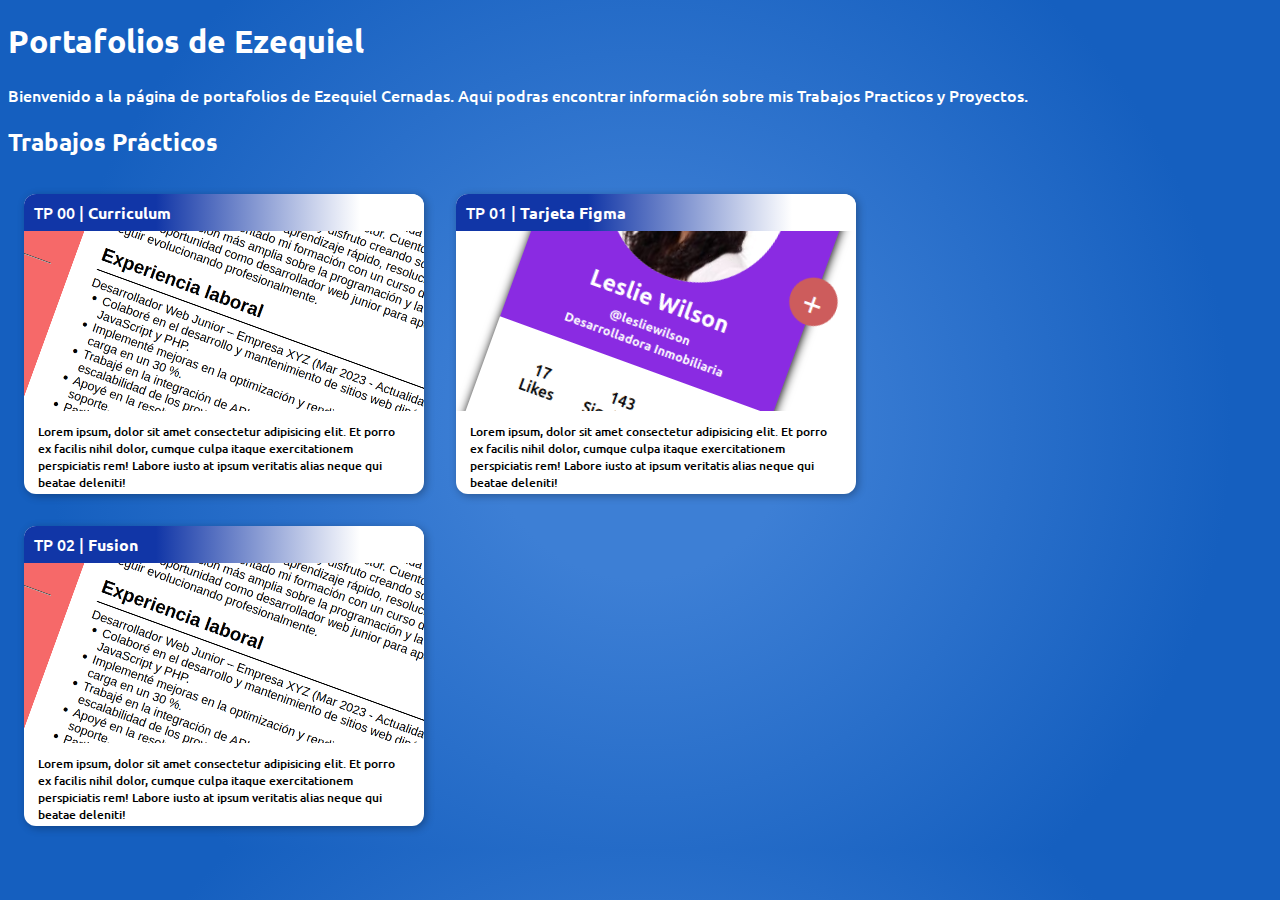
<file: index.html>
<!DOCTYPE html>
<html lang="es">
<head>
    <meta charset="UTF-8">
    <meta name="viewport" content="width=device-width, initial-scale=1.0">
    <title>Portafolios de Ezequiel</title>
    <link rel="stylesheet" href="index.css">
</head>
<body class="ubuntu-medium">
    <h1>Portafolios de Ezequiel</h1>
    <p>Bienvenido a la página de portafolios de Ezequiel Cernadas. Aqui podras encontrar información sobre mis Trabajos Practicos y Proyectos.</p>
    <h2>Trabajos Prácticos</h2>
    <section class="contenedorTarjetas">
        <a href="Tp00/index.html" target="_blank" style="text-decoration: none;">
            <article class="tpCard">
                <section class="encabezado">
                    <legend>TP 00 | <span style="font-weight: bold;">Curriculum</span></legend>
                </section>

                <section class="imagen">
                    <img src="assets/img/curriculum.png" alt="">
                </section>

                <section class="descripcion">
                    <legend>Lorem ipsum, dolor sit amet consectetur adipisicing elit. Et porro ex facilis nihil dolor, cumque culpa itaque exercitationem perspiciatis rem! Labore iusto at ipsum veritatis alias neque qui beatae deleniti!</legend>
                </section>
            </article>
        </a>

        <a href="Tp01_Tarjeta/tarjeta.html" target="_blank" style="text-decoration: none;">
            <article class="tpCard">
                <section class="encabezado">
                    <legend>TP 01 | <span style="font-weight: bold;">Tarjeta Figma</span></legend>
                </section>

                <section class="imagen">
                    <img src="assets/img/tarjeta_figma.png" alt="">
                </section>

                <section class="descripcion">
                    <legend>Lorem ipsum, dolor sit amet consectetur adipisicing elit. Et porro ex facilis nihil dolor, cumque culpa itaque exercitationem perspiciatis rem! Labore iusto at ipsum veritatis alias neque qui beatae deleniti!</legend>
                </section>
            </article>
        </a>

        <a href="Tp02/login.html" target="_blank" style="text-decoration: none;">
            <article class="tpCard">
                <section class="encabezado">
                    <legend>TP 02 | <span style="font-weight: bold;">Fusion</span></legend>
                </section>

                <section class="imagen">
                    <img src="assets/img/curriculum.png" alt="">
                </section>

                <section class="descripcion">
                    <legend>Lorem ipsum, dolor sit amet consectetur adipisicing elit. Et porro ex facilis nihil dolor, cumque culpa itaque exercitationem perspiciatis rem! Labore iusto at ipsum veritatis alias neque qui beatae deleniti!</legend>
                </section>
            </article>
        </a>
    </section>
    <!-- <h2>Proyectos destacados</h2> -->
</body>
</html>
</file>
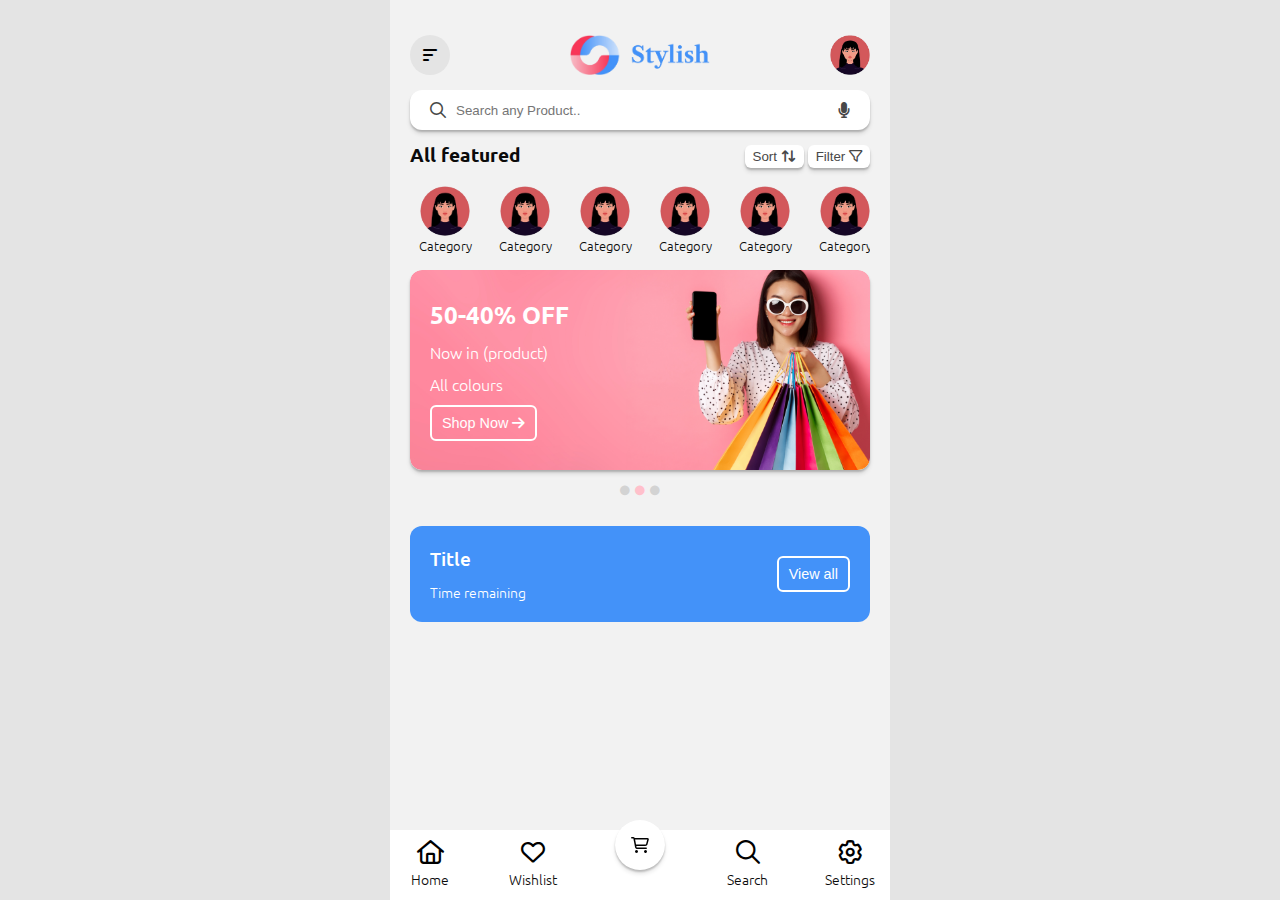
<file: Evaluacion1/index.html>
<!DOCTYPE html>
<html lang="es">

<head>
    <meta charset="UTF-8">
    <meta name="viewport" content="width=device-width, initial-scale=1.0">
    <title>Stylish</title>
    <link rel="stylesheet" href="index.css">
</head>

<body>
    <main class="ubuntu-light">
        <div class="spacerPhoneIcons"></div>
        <header>
            <div class="iconContainer minwidth">
                <i class="fa-solid fa-bars-sort"></i>
            </div>
            <img class="minwidth" src="img/logo.png" alt="logo">
            <div class="iconContainer minwidth" id="profileCointainer">
                <img class="profilePic" src="img/profile_pic.png" alt="profilePic">
            </div>
        </header>
        <div class="searchBar">
            <i class="fa-regular fa-magnifying-glass"></i>
            <input type="text" name="search" id="" placeholder="Search any Product..">
            <i class="fa-solid fa-microphone"></i>
        </div>
        <div class="titleAndSort">
            <legend>All featured</legend>
            <div class="iconContainer">
                <button>Sort <i class="fa-solid fa-arrow-up-arrow-down"></i> </button>
                <button>Filter <i class="fa-regular fa-filter"></i></button>
            </div>
        </div>
        <section class="categories">
            <div class="categoryContainer">
                <img src="img/profile_pic.png" alt="categoryPhoto">
                <legend>Category</legend>
            </div>
            <div class="categoryContainer">
                <img src="img/profile_pic.png" alt="categoryPhoto">
                <legend>Category</legend>
            </div>
            <div class="categoryContainer">
                <img src="img/profile_pic.png" alt="categoryPhoto">
                <legend>Category</legend>
            </div>
            <div class="categoryContainer">
                <img src="img/profile_pic.png" alt="categoryPhoto">
                <legend>Category</legend>
            </div>
            <div class="categoryContainer">
                <img src="img/profile_pic.png" alt="categoryPhoto">
                <legend>Category</legend>
            </div>
            <div class="categoryContainer">
                <img src="img/profile_pic.png" alt="categoryPhoto">
                <legend>Category</legend>
            </div>
            <div class="categoryContainer">
                <img src="img/profile_pic.png" alt="categoryPhoto">
                <legend>Category</legend>
            </div>
        </section>
        <section class="ads">
            <article class="ad">
                <legend id="adsTitle">50-40% OFF</legend>
                <legend>Now in (product)</legend>
                <legend>All colours</legend>
                <button>Shop Now <i class="fa-solid fa-arrow-right"></i></button>
                <img src="img/ads_example.png" alt="ads">
            </article>
            <div class="dotContainer">
                <i class="fa-solid fa-circle"></i>
                <i class="fa-solid fa-circle"></i>
                <i class="fa-solid fa-circle"></i>
            </div>
        </section>
        <section class="dealDay">
            <legend>Title</legend>
            <legend>Time remaining</legend>
            <button>View all</button>
        </section>
        
        <nav>
            <div class="navIcon">
                <i class="fa-regular fa-house"></i> <legend>Home</legend>
            </div>
            <div class="navIcon">
                <i class="fa-regular fa-heart"></i> <legend>Wishlist</legend>
            </div>
            <div class="navMainIco">
                <i class="fa-regular fa-cart-shopping"></i>
            </div>
            <div class="navIcon">
                <i class="fa-regular fa-magnifying-glass"></i> <legend>Search</legend>
            </div>
            <div class="navIcon">
                <i class="fa-regular fa-gear"></i> <legend>Settings</legend>
            </div>
        </nav>
    </main>
</body>

</html>
</file>
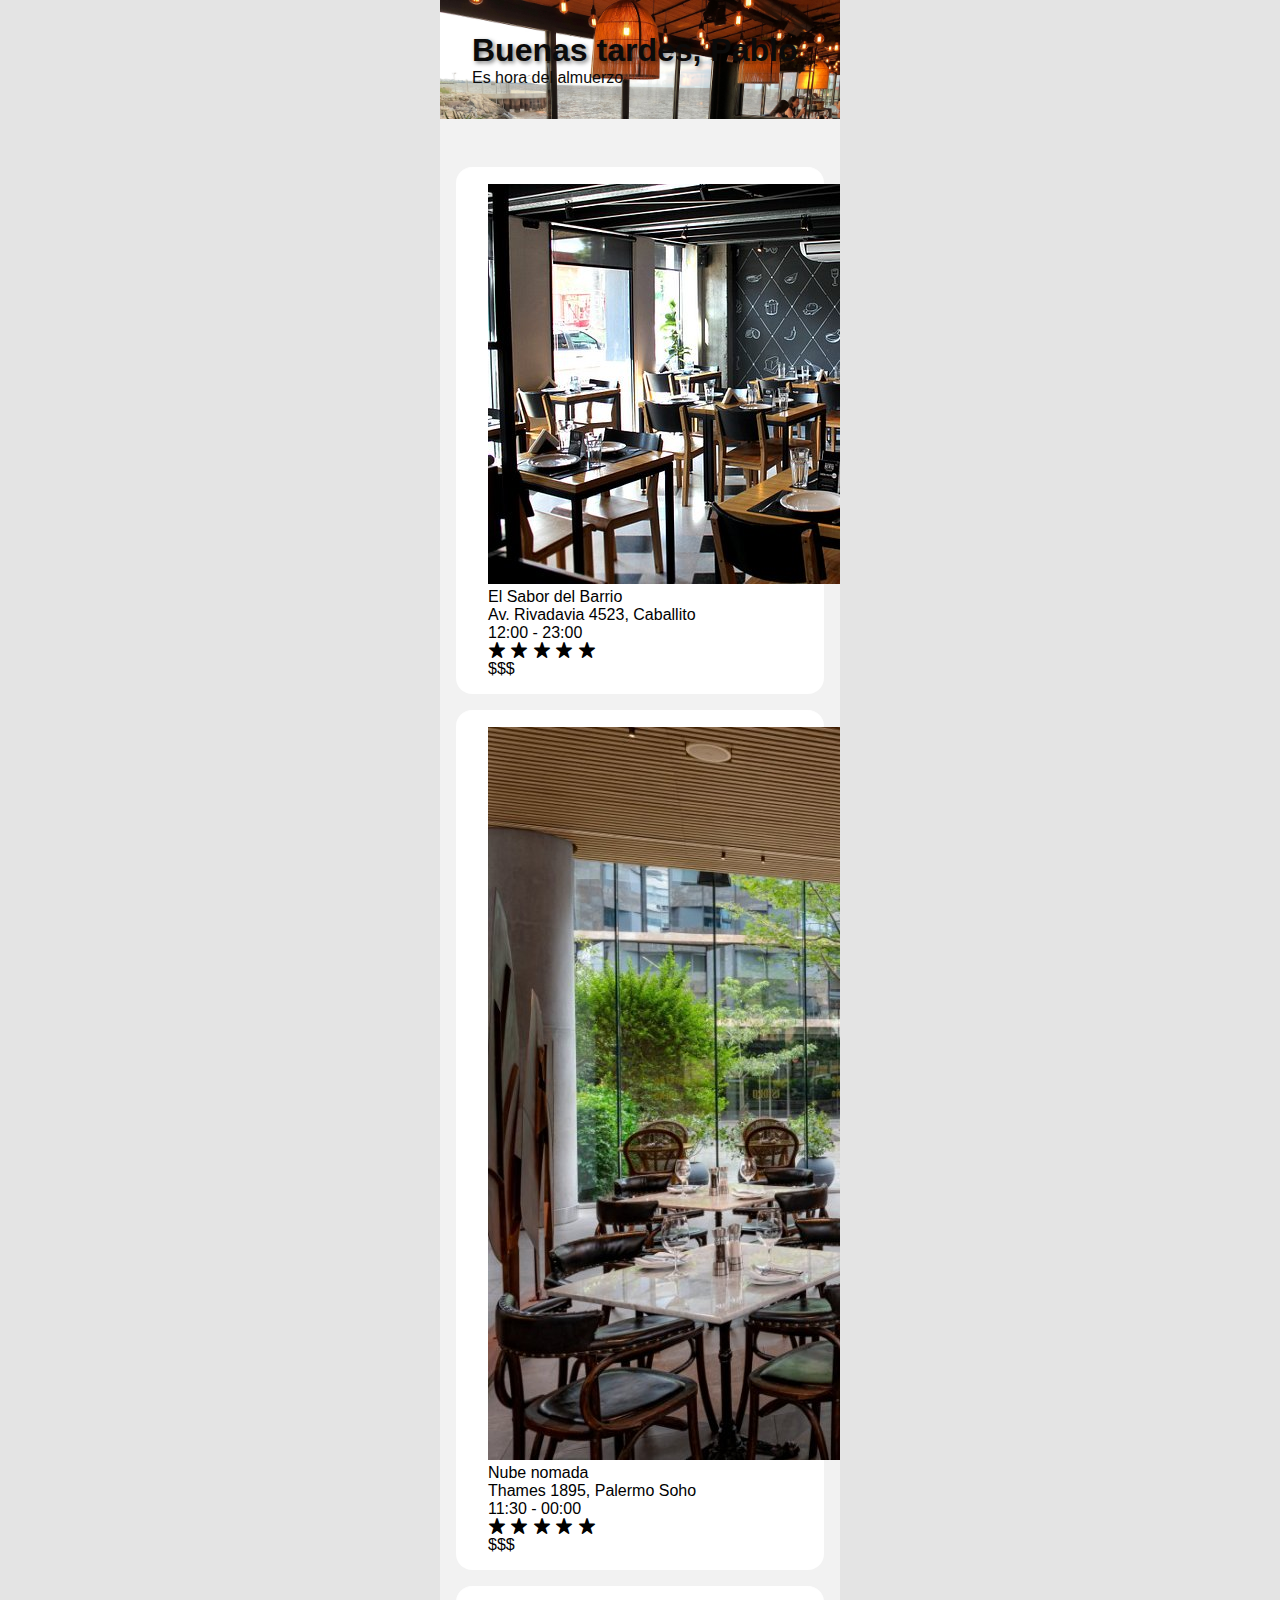
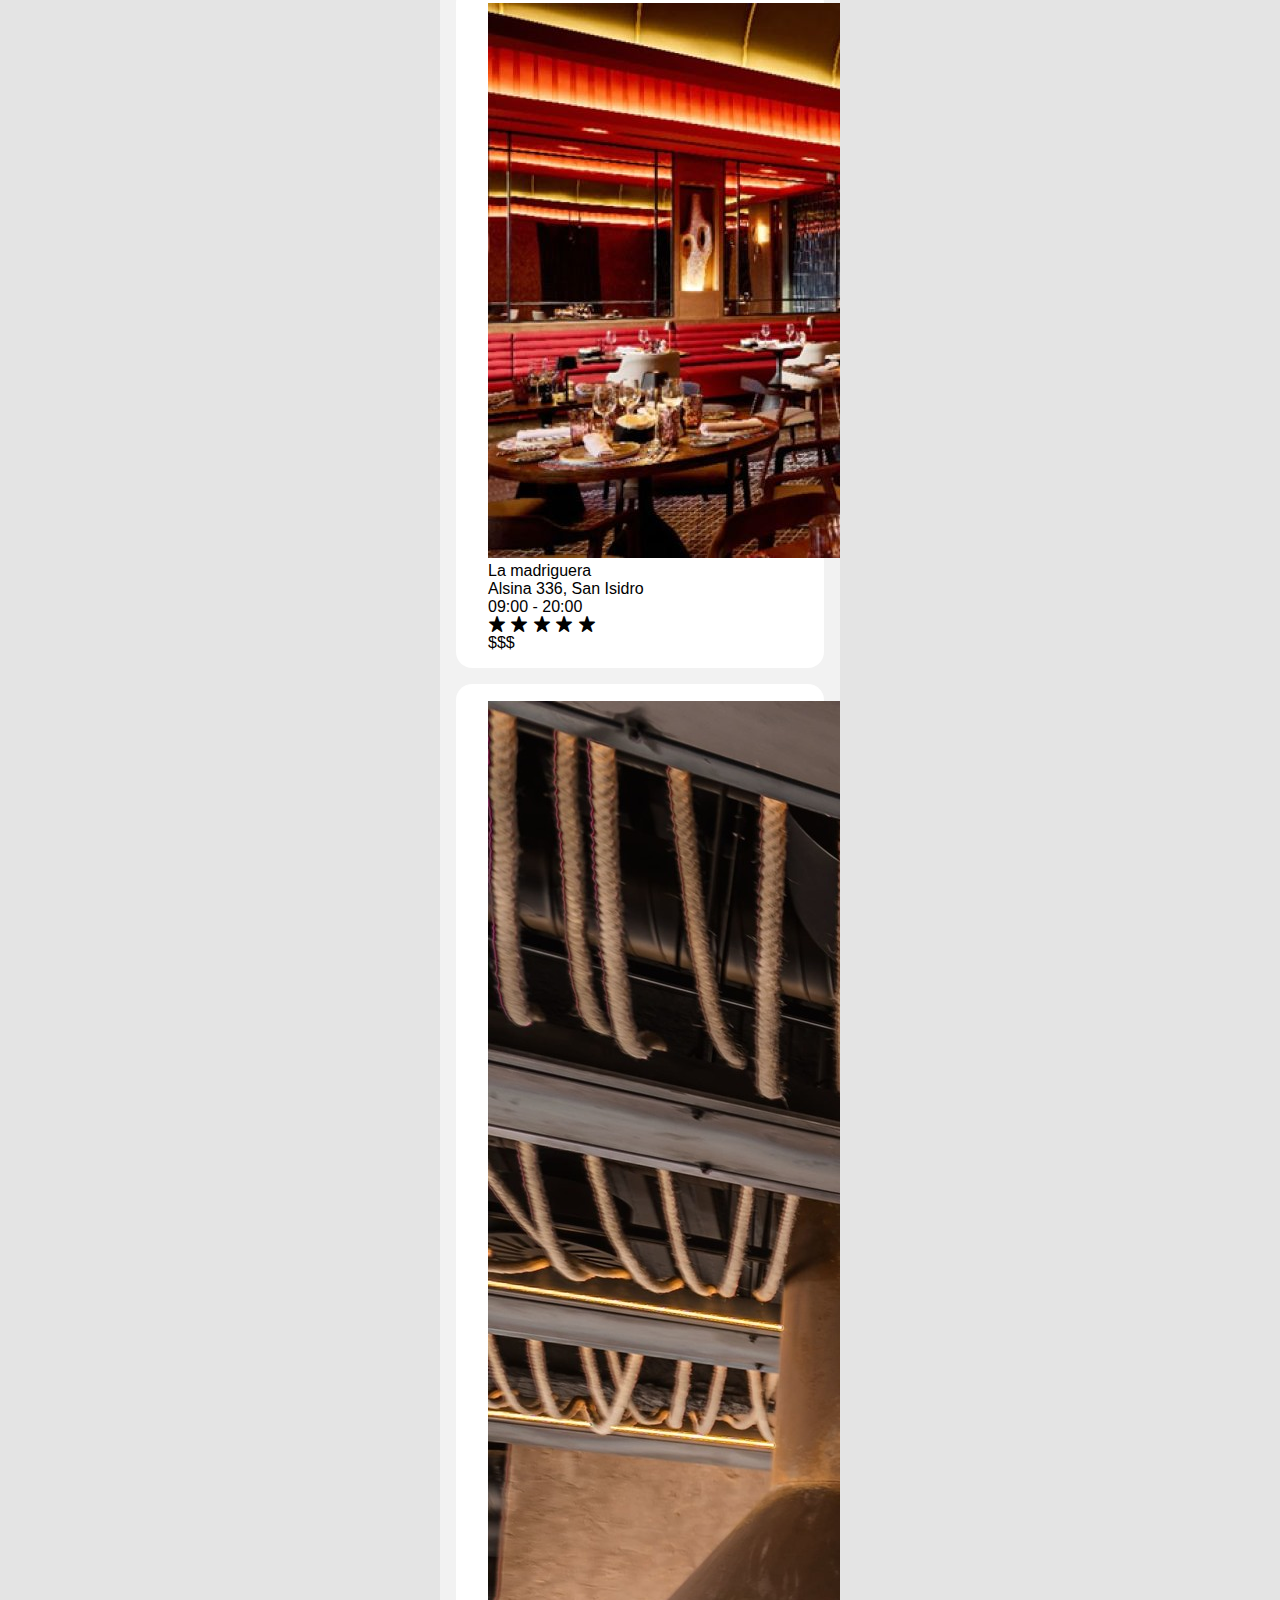
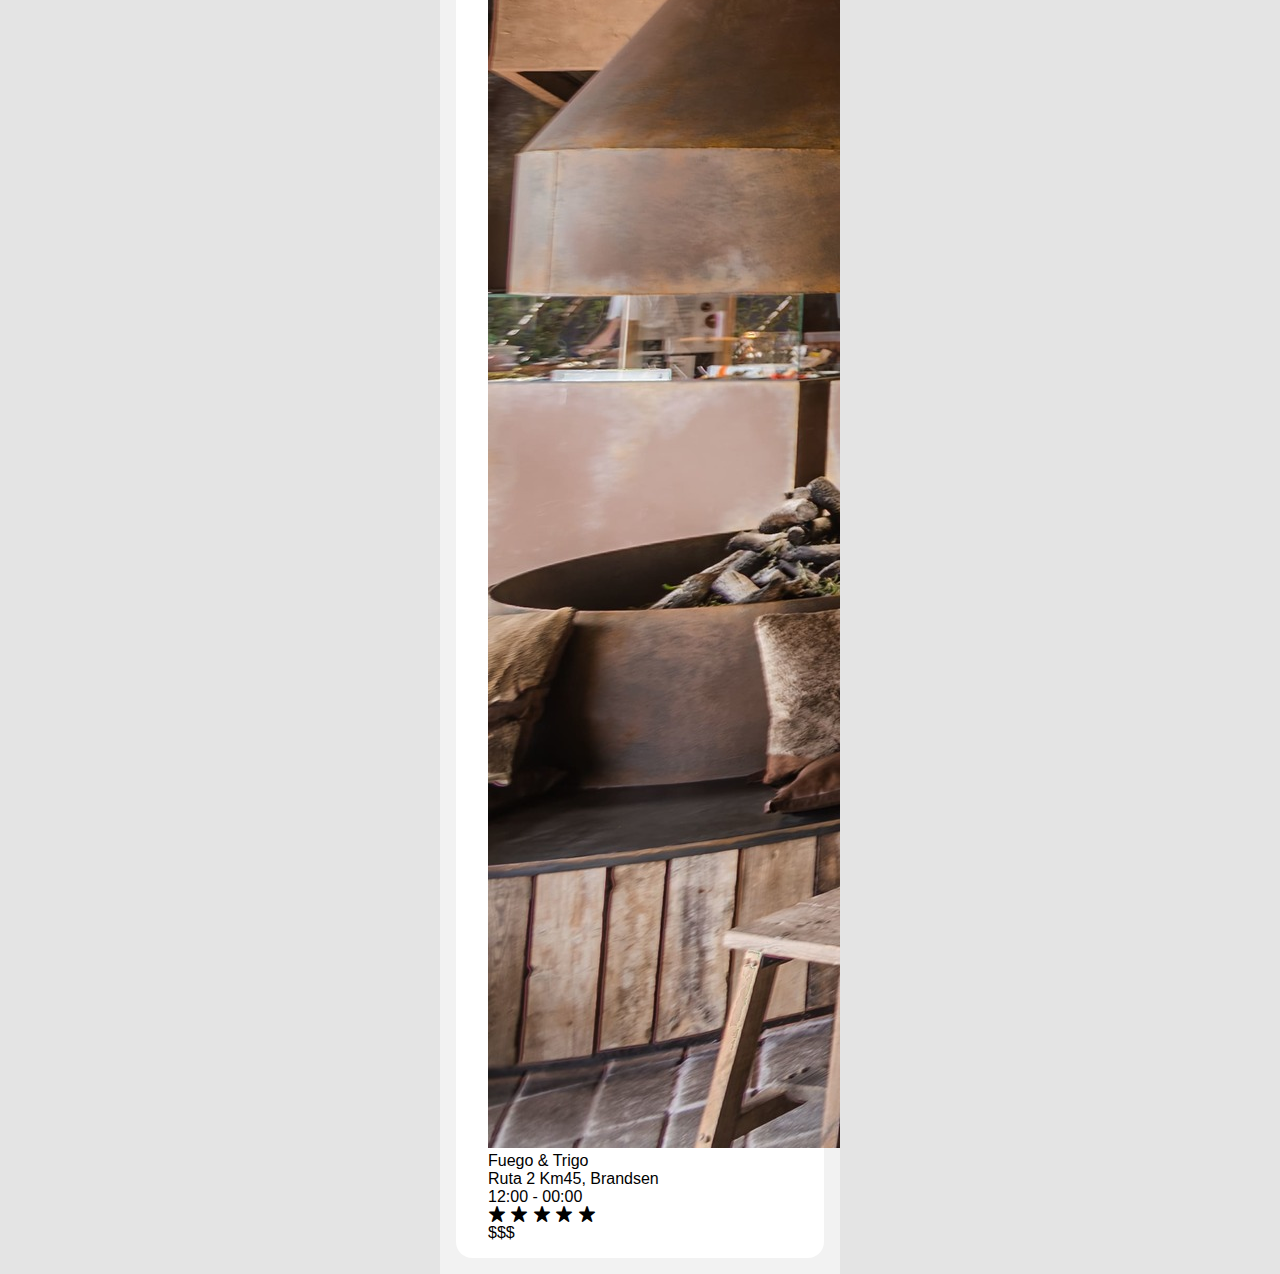
<file: Tp04/index.html>
<!DOCTYPE html>
<html lang="es">

<head>
    <meta charset="UTF-8">
    <meta name="viewport" content="width=device-width, initial-scale=1.0">
    <title>BiteHub</title>
    <link rel="stylesheet" href="css/global.css">
    <link rel="stylesheet" href="css/index.css">

</head>

<body>
    <main class="inter-normal">
        <section class="top">
            <h1>Buenas tardes, Pablo</h1>
            <legend>Es hora del almuerzo.</legend>

            <img src="img/index.jpg" id="topimage" alt="">
        </section>
        <section class="bottom">
            <div class="searchBar">
                <i class="fa-solid fa-location-dot"></i>
                <input type="text" placeholder="Buscar en BiteHub">
                <i class="fa-solid fa-magnifying-glass"></i>
            </div>

            <!-- restaurantes -->
            <div class="cardContainer">
                <article class="card">
                    <img src="img/sabor_barrio.jpg" alt="El sabor del barrio">
                    <div class="infoCardContainer">
                        <div class="legendContainer">
                            <legend>El Sabor del Barrio</legend>
                            <legend>Av. Rivadavia 4523, Caballito</legend>
                            <legend>12:00 - 23:00</legend>
                        </div>

                        <div class="footer">
                            <div class="puntaje">
                                <i class="fa-solid fa-star-sharp"></i>
                                <i class="fa-solid fa-star-sharp"></i>
                                <i class="fa-solid fa-star-sharp"></i>
                                <i class="fa-solid fa-star-sharp"></i>
                                <i class="fa-solid fa-star-sharp"></i>
                            </div>

                            <div class="precio">
                                $$$
                            </div>
                        </div>
                    </div>
                </article>
                <article class="card">
                    <img src="img/nube_nomada.jpg" alt="nube nomada">
                    <div class="infoCardContainer">
                        <div class="legendContainer">
                            <legend>Nube nomada</legend>
                            <legend>Thames 1895, Palermo Soho</legend>
                            <legend>11:30 - 00:00</legend>
                        </div>

                        <div class="footer">
                            <div class="puntaje">
                                <i class="fa-solid fa-star-sharp"></i>
                                <i class="fa-solid fa-star-sharp"></i>
                                <i class="fa-solid fa-star-sharp"></i>
                                <i class="fa-solid fa-star-sharp"></i>
                                <i class="fa-solid fa-star-sharp"></i>
                            </div>

                            <div class="precio">
                                $$$
                            </div>
                        </div>
                    </div>
                </article>
                <article class="card">
                    <img src="img/madriguera.jpg" alt="restaurante1">
                    <div class="infoCardContainer">
                        <div class="legendContainer">
                            <legend>La madriguera</legend>
                            <legend>Alsina 336, San Isidro</legend>
                            <legend>09:00 - 20:00</legend>
                        </div>

                        <div class="footer">
                            <div class="puntaje">
                                <i class="fa-solid fa-star-sharp"></i>
                                <i class="fa-solid fa-star-sharp"></i>
                                <i class="fa-solid fa-star-sharp"></i>
                                <i class="fa-solid fa-star-sharp"></i>
                                <i class="fa-solid fa-star-sharp"></i>
                            </div>

                            <div class="precio">
                                $$$
                            </div>
                        </div>
                    </div>
                </article>
                <article class="card">
                    <img src="img/fuego.jpg" alt="Fuego & Trigo">
                    <div class="infoCardContainer">
                        <div class="legendContainer">
                            <legend>Fuego & Trigo</legend>
                            <legend>Ruta 2 Km45, Brandsen</legend>
                            <legend>12:00 - 00:00</legend>
                        </div>

                        <div class="footer">
                            <div class="puntaje">
                                <i class="fa-solid fa-star-sharp"></i>
                                <i class="fa-solid fa-star-sharp"></i>
                                <i class="fa-solid fa-star-sharp"></i>
                                <i class="fa-solid fa-star-sharp"></i>
                                <i class="fa-solid fa-star-sharp"></i>
                            </div>

                            <div class="precio">
                                $$$
                            </div>
                        </div>
                    </div>
                </article>
        </section>
    </main>
</body>

</html>
</file>
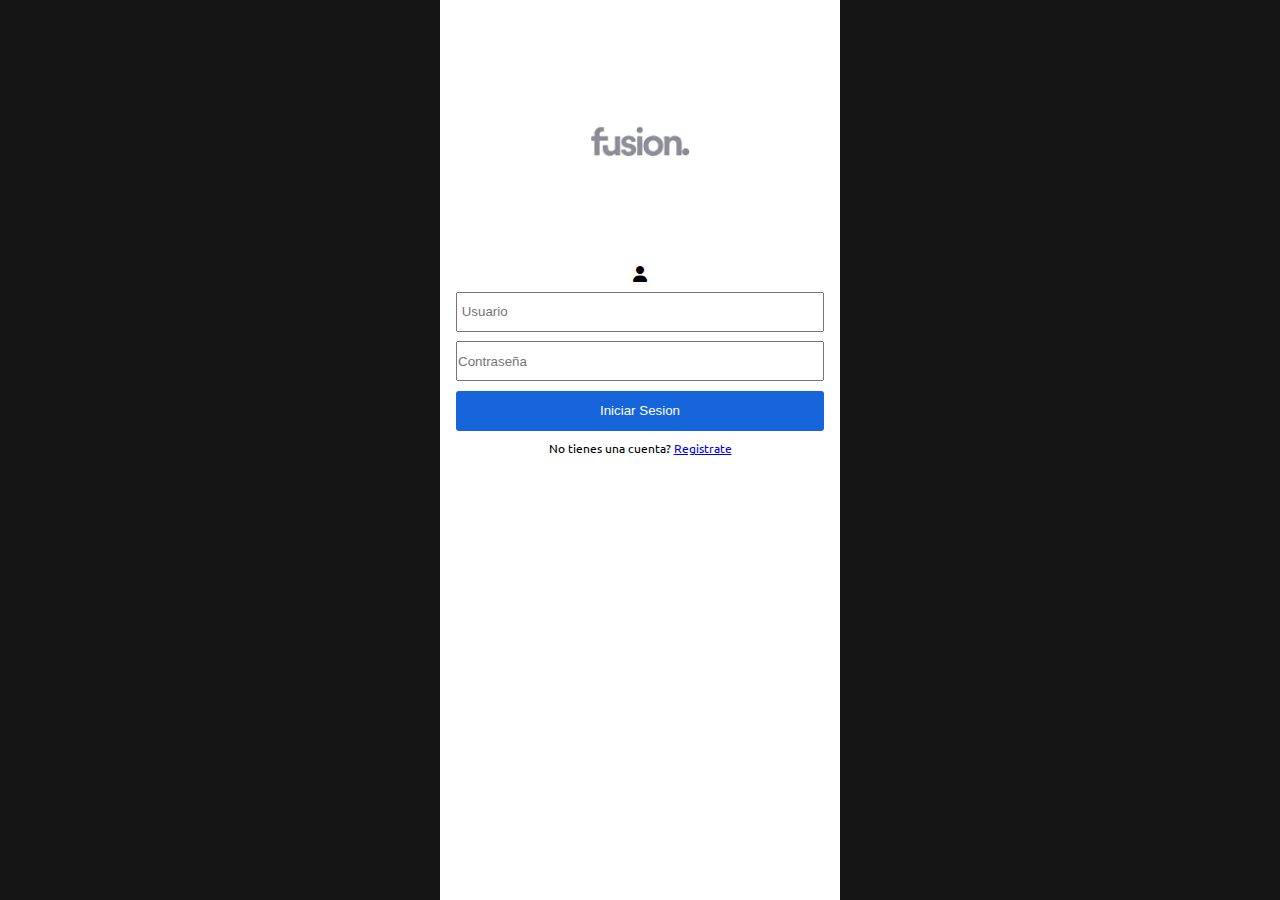
<file: Tp02/login.html>
<!DOCTYPE html>
<html lang="en">
<head>
    <meta charset="UTF-8">
    <meta name="viewport" content="width=device-width, initial-scale=1.0">
    <title>Fusion</title>
    <link rel="stylesheet" href="css/estilosFusion.css">
    <link rel="stylesheet" href="https://cdnjs.cloudflare.com/ajax/libs/font-awesome/6.7.2/css/all.min.css" integrity="sha512-Evv84Mr4kqVGRNSgIGL/F/aIDqQb7xQ2vcrdIwxfjThSH8CSR7PBEakCr51Ck+w+/U6swU2Im1vVX0SVk9ABhg==" crossorigin="anonymous" referrerpolicy="no-referrer" />
</head>
<body class="ubuntu-regular">
    <div class="wrapper">
        <div class="logoContainer">
            <img src="img/logo.png" alt="fusion">
        </div>

        <form class="loginContainer">
            <i class="fa-solid fa-user"></i>
            <input type="text" class="loginTextBox" placeholder=" Usuario">
            <input type="text" class="loginTextBox" placeholder="Contraseña">
            <input type="submit" value="Iniciar Sesion" class="loginButton">
            <legend style="font-size: 12px;">No tienes una cuenta? <a href="register.html">Registrate</a></legend>
        </form>
    </div>
</body>
</html>
</file>
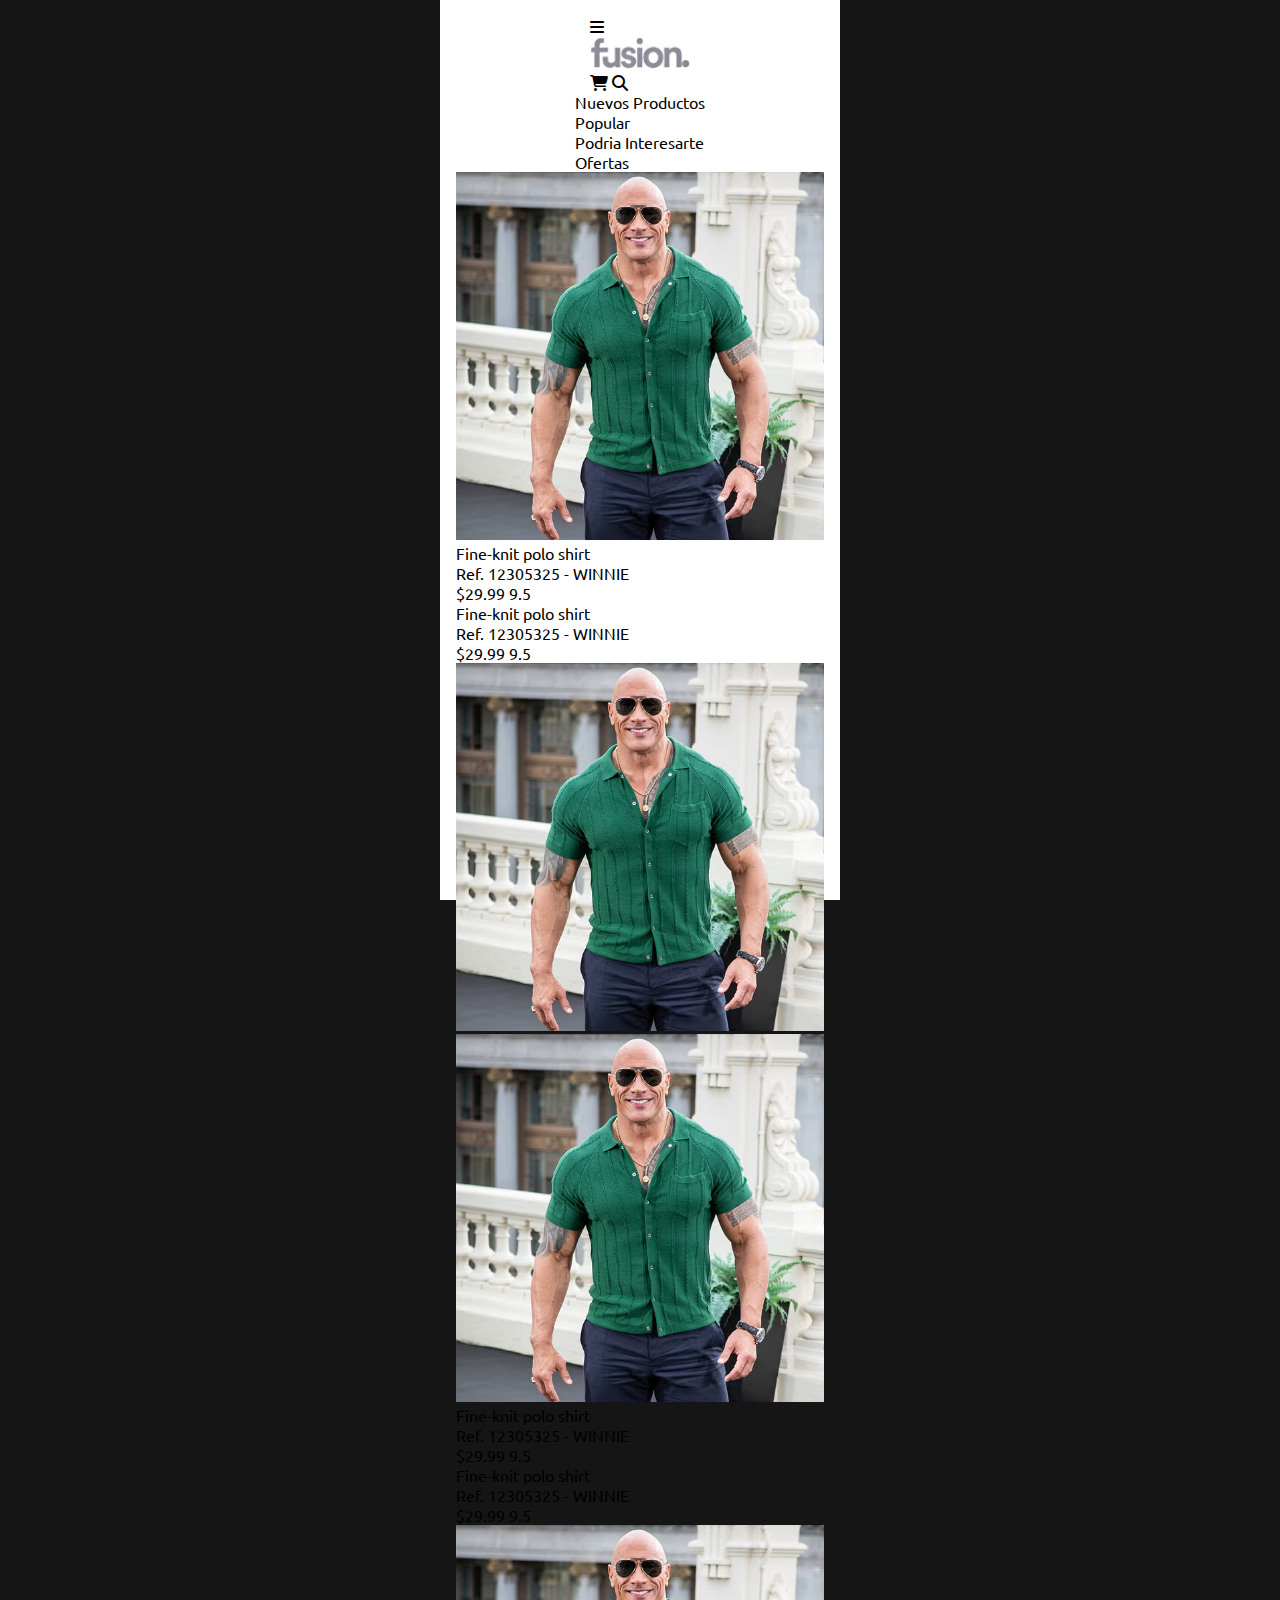
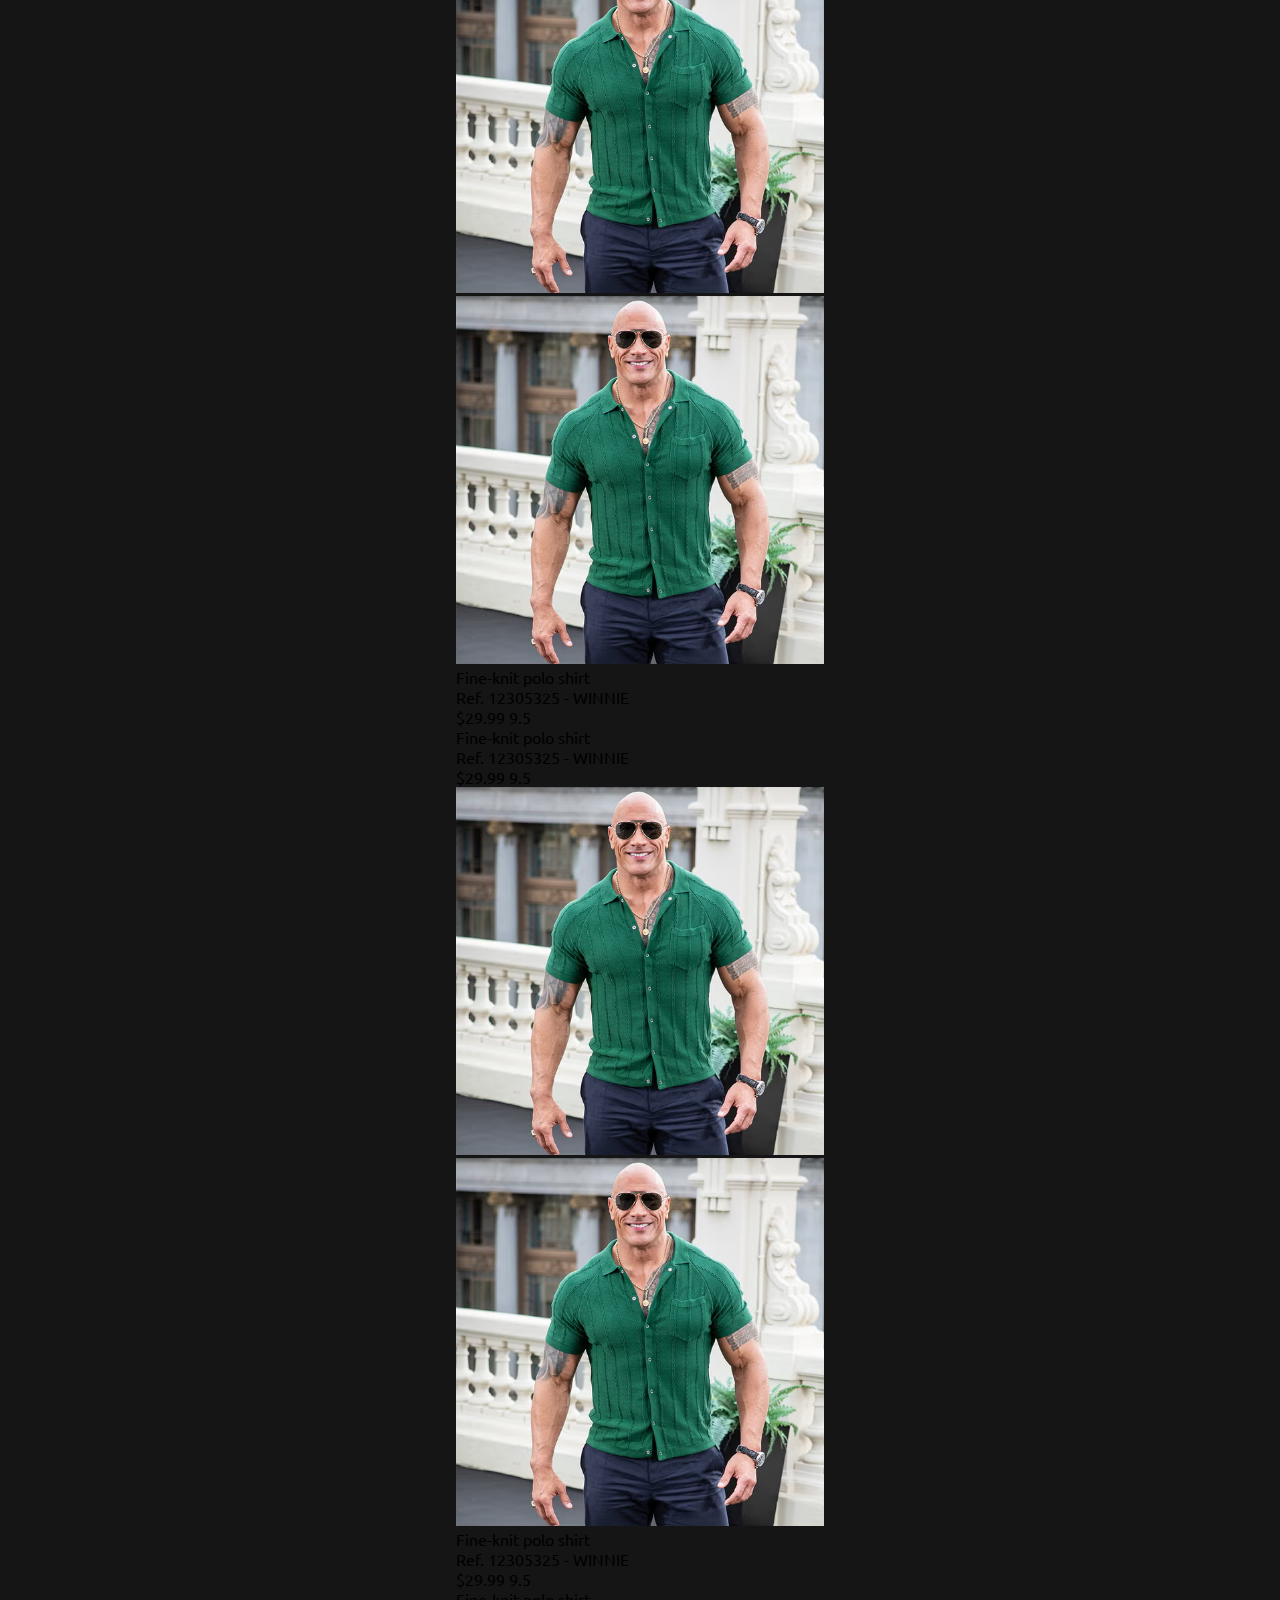
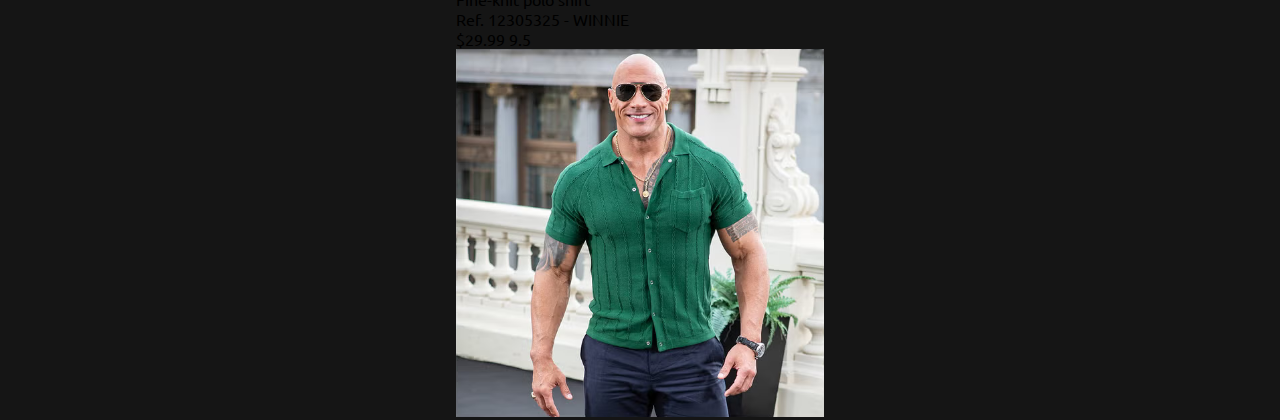
<file: Tp02/main_page.html>
<!DOCTYPE html>
<html lang="en">
<head>
    <meta charset="UTF-8">
    <meta name="viewport" content="width=device-width, initial-scale=1.0">
    <title>Fusion</title>
    <link rel="stylesheet" href="css/estilosFusion.css">
    <link rel="stylesheet" href="https://cdnjs.cloudflare.com/ajax/libs/font-awesome/6.7.2/css/all.min.css" integrity="sha512-Evv84Mr4kqVGRNSgIGL/F/aIDqQb7xQ2vcrdIwxfjThSH8CSR7PBEakCr51Ck+w+/U6swU2Im1vVX0SVk9ABhg==" crossorigin="anonymous" referrerpolicy="no-referrer" />
</head>
<body class="ubuntu-regular">
    <div class="wrapper">
        <nav>
            <div class="iconContainer">
                <i class="fa-solid fa-bars"></i>
            </div>

            <img src="img/logo.png" style="width: 100px;" alt="fusion">

            <div class="iconContainer" style="justify-content: flex-end;">
                <i class="fa-solid fa-cart-shopping"></i>
                <i class="fa-solid fa-magnifying-glass"></i>
            </div>
        </nav>
        <section class="secciones">
            <legend>Nuevos Productos</legend>
            <legend>Popular</legend>
            <legend>Podria Interesarte</legend>
            <legend>Ofertas</legend>
        </section>
        <section class="productContainer">
            <article class="product">
                <div class="imgContainer">
                    <img src="img/placeholder.png" alt="">
                </div>
                <div class="productData">
                    <div class="productTop">
                        <legend class="productTitle">Fine-knit polo shirt</legend>
                        <legend class="productSubTitle">Ref. 12305325 - WINNIE</legend>
                    </div>

                    <div class="productBottom">
                        <span class="price">$29.99</span>
                        <span class="calification">9.5</span>
                    </div>
                </div>
            </article>

            <article class="product">
                <div class="productData">
                    <div class="productTop">
                        <legend class="productTitle">Fine-knit polo shirt</legend>
                        <legend class="productSubTitle">Ref. 12305325 - WINNIE</legend>
                    </div>
                    
                    <div class="productBottom">
                        <span class="price">$29.99</span>
                        <span class="calification">9.5</span>
                    </div>
                </div>
                <div class="imgContainer">
                    <img src="img/placeholder.png" alt="">
                </div>
            </article>

            <article class="product">
                <div class="imgContainer">
                    <img src="img/placeholder.png" alt="">
                </div>
                <div class="productData">
                    <div class="productTop">
                        <legend class="productTitle">Fine-knit polo shirt</legend>
                        <legend class="productSubTitle">Ref. 12305325 - WINNIE</legend>
                    </div>

                    <div class="productBottom">
                        <span class="price">$29.99</span>
                        <span class="calification">9.5</span>
                    </div>
                </div>
            </article>

            <article class="product">
                <div class="productData">
                    <div class="productTop">
                        <legend class="productTitle">Fine-knit polo shirt</legend>
                        <legend class="productSubTitle">Ref. 12305325 - WINNIE</legend>
                    </div>
                    
                    <div class="productBottom">
                        <span class="price">$29.99</span>
                        <span class="calification">9.5</span>
                    </div>
                </div>
                <div class="imgContainer">
                    <img src="img/placeholder.png" alt="">
                </div>
            </article>

            <article class="product">
                <div class="imgContainer">
                    <img src="img/placeholder.png" alt="">
                </div>
                <div class="productData">
                    <div class="productTop">
                        <legend class="productTitle">Fine-knit polo shirt</legend>
                        <legend class="productSubTitle">Ref. 12305325 - WINNIE</legend>
                    </div>

                    <div class="productBottom">
                        <span class="price">$29.99</span>
                        <span class="calification">9.5</span>
                    </div>
                </div>
            </article>

            <article class="product">
                <div class="productData">
                    <div class="productTop">
                        <legend class="productTitle">Fine-knit polo shirt</legend>
                        <legend class="productSubTitle">Ref. 12305325 - WINNIE</legend>
                    </div>
                    
                    <div class="productBottom">
                        <span class="price">$29.99</span>
                        <span class="calification">9.5</span>
                    </div>
                </div>
                <div class="imgContainer">
                    <img src="img/placeholder.png" alt="">
                </div>
            </article>

            <article class="product">
                <div class="imgContainer">
                    <img src="img/placeholder.png" alt="">
                </div>
                <div class="productData">
                    <div class="productTop">
                        <legend class="productTitle">Fine-knit polo shirt</legend>
                        <legend class="productSubTitle">Ref. 12305325 - WINNIE</legend>
                    </div>

                    <div class="productBottom">
                        <span class="price">$29.99</span>
                        <span class="calification">9.5</span>
                    </div>
                </div>
            </article>

            <article class="product">
                <div class="productData">
                    <div class="productTop">
                        <legend class="productTitle">Fine-knit polo shirt</legend>
                        <legend class="productSubTitle">Ref. 12305325 - WINNIE</legend>
                    </div>
                    
                    <div class="productBottom">
                        <span class="price">$29.99</span>
                        <span class="calification">9.5</span>
                    </div>
                </div>
                <div class="imgContainer">
                    <img src="img/placeholder.png" alt="">
                </div>
            </article>
        </section>
    </div>
</body>
</html>
</file>
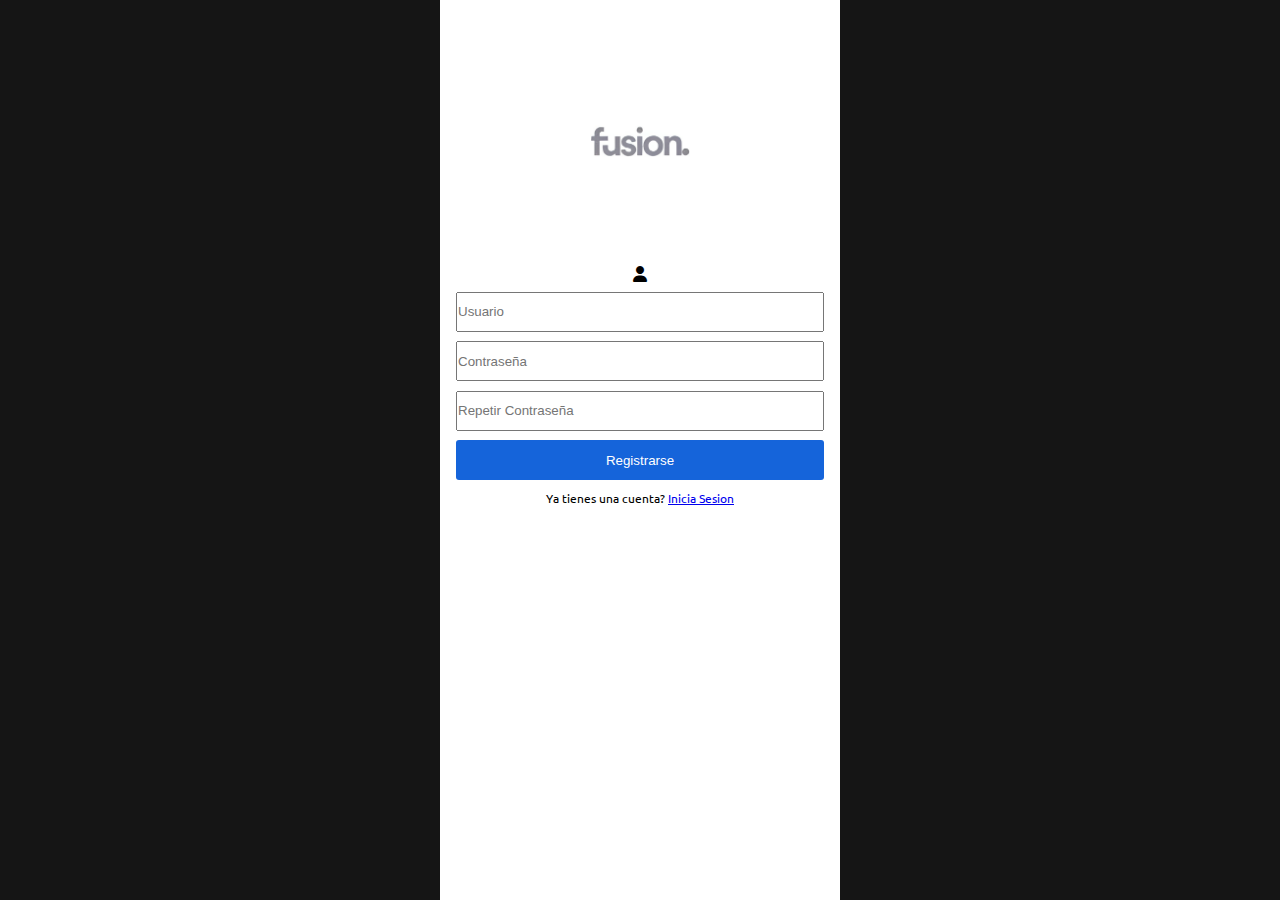
<file: Tp02/register.html>
<!DOCTYPE html>
<html lang="en">
<head>
    <meta charset="UTF-8">
    <meta name="viewport" content="width=device-width, initial-scale=1.0">
    <title>Fusion</title>
    <link rel="stylesheet" href="css/estilosFusion.css">
    <link rel="stylesheet" href="https://cdnjs.cloudflare.com/ajax/libs/font-awesome/6.7.2/css/all.min.css" integrity="sha512-Evv84Mr4kqVGRNSgIGL/F/aIDqQb7xQ2vcrdIwxfjThSH8CSR7PBEakCr51Ck+w+/U6swU2Im1vVX0SVk9ABhg==" crossorigin="anonymous" referrerpolicy="no-referrer" />
</head>
<body class="ubuntu-regular">
    <div class="wrapper">
        <div class="logoContainer">
            <img src="img/logo.png" alt="fusion">
        </div>

        <form class="loginContainer">
            <i class="fa-solid fa-user"></i>
            <input type="text" class="loginTextBox" placeholder="Usuario">
            <input type="text" class="loginTextBox" placeholder="Contraseña">
            <input type="text" class="loginTextBox" placeholder="Repetir Contraseña">
            <input type="submit" value="Registrarse" class="loginButton">
            <legend style="font-size: 12px;">Ya tienes una cuenta? <a href="login.html">Inicia Sesion</a></legend>
        </form>
    </div>
</body>
</html>
</file>
<file: index.css>
@import url(../../assets/css/tipografias.css);

:root{
    --bg-color: #3470BF;
    --txt-color: white;

    --gradient-1: rgba(17,54,167,1);
    --gradient-2: rgba(255,255,255,1)
}

body{
    background: rgb(61,127,213);
    background: radial-gradient(circle, rgba(61,127,213,1) 20%, rgba(21,95,191,1) 77%); 
    color: var(--txt-color);
}

.contenedorTarjetas{
    display: flex;
    gap: 2em;
    flex-wrap: wrap;
    padding: 1em;
}

.tpCard{
    width: 400px;
    height: 300px;
    background-color: white;
    color: black;
    box-shadow: 2px 2px 8px rgba(0, 0, 0, 0.3);
    border-radius: 12px;
    overflow: hidden;

    .encabezado{
        background: rgb(17,54,167);
        background: linear-gradient(90deg, var(--gradient-1) 33%, var(--gradient-2) 84%); 
        padding: .5em;
        color: white;
        height: 7%;
        display: flex;
        place-items: center;
    }

    .imagen{
        height: 60%;
        overflow: hidden;
        width: 100%; 
        display: flex;
        justify-content: center;
        align-items: center;       
        img{
            height: 300%;
            transform: rotate(20deg);    
        }
    }

    .descripcion{
        height: 30%;
        font-size: 12px;
        padding: 1em;
    }
}

.tpCard:hover{
    transform: scale(1.01);
    transform: all 150ms;
}
</file>
<file: Evaluacion1/index.css>
@import url('../assets/css/fawesome-all.css');
@import url('../assets/css/tipografias.css');

:root {
    --bg-dark: oklch(0.92 0 262);
    --bg: oklch(0.96 0 262);
    --bg-light: oklch(1 0 262);

    --text: oklch(0.15 0 262);
    --text-muted: oklch(0.4 0 262);

    --shadow: 0px 2px 2px oklch(0 0 0 / 0.2), 0px 4px 4px oklch(0 0 0 / 0.1);

    --highlight: oklch(1 0 262);
    --border: oklch(0.6 0 262);
    --border-muted: oklch(0.7 0 262);

    --primary: oklch(0.4 0.1 262);
    --secondary: oklch(0.4 0.1 82);

    --danger: oklch(0.5 0.05 30);
    --warning: oklch(0.5 0.05 100);
    --success: oklch(0.5 0.05 160);
    --info: oklch(0.5 0.05 260);
}

* {
    margin: 0;
    padding: 0;
    box-sizing: border-box;
}

body {
    background-color: var(--bg-dark);
    font-family: 'Arial', sans-serif;
    width: 100vw;
    height: 100vh;
    display: grid;
    place-items: center;
}

main {
    width: 100vw;
    max-width: 500px;
    height: 100%;
    background-color: var(--bg);
    padding: 0 20px;
    padding-bottom: 90px; /* Space for the fixed nav */
    position: relative;
    overflow-x: auto hidden;
}

.spacerPhoneIcons{
    width: 100%;
    height: 20px;
}

header{
    width: 100%;
    height: 70px;
    display: flex;
    align-items: center;
    justify-content: space-between;
}

header i:first-child{
    background-color: var(--bg-dark);
    aspect-ratio: 1 / 1;
    height: 100%;
    padding: .5em;
    border-radius: 50%;
    cursor: pointer;
    display: flex;
    justify-content: center;
    align-items: center;
}

header .iconContainer{
    display: flex;
    height: 100%;
}

header .minwidth{
    min-width: 100px;
    height: 100%;
    padding: 15px 0;
}

#profileCointainer{
    display: flex;
    align-items: center;
    justify-content: end;
}

#profileCointainer img{
    height: 100%;
    cursor: pointer;
}

.searchBar{
    background-color: var(--bg-light);
    color: var(--text-muted);
    box-shadow: var(--shadow);
    width: 100%;
    height: 40px;
    display: flex;
    justify-content: space-between;
    align-items: center;
    padding: 0 20px;
    border-radius: 12px;
    gap: 10px;
}

.searchBar input{
    width: 100%;
    height: 30px;
    background-color: transparent;
    border: none;
    outline: none;
    color: var(--text);
}

.titleAndSort{
    width: 100%;
    height: 50px;
    display: flex;
    align-items: center;
    justify-content: space-between;
    color: var(--text);
}

.titleAndSort legend{
    font-size: 1.2em;
    font-weight: 600;
}

.titleAndSort button{
    background-color: var(--bg-light);
    color: var(--text-muted);
    box-shadow: var(--shadow);
    border: none;
    padding: 4px 8px;
    border-radius: 6px;
    cursor: pointer;
}

.categories{
    width: 100%;
    height: 80px;
    padding: 10px 0;
    display: flex;
    align-items: center;
    overflow-y: hidden;
    scrollbar-width: none;
    gap: 10px;
}

.categoryContainer{
    width: 70px;
    height: 70px;
    padding: 10px;
    display: flex;
    flex-direction: column;
    align-items: center;
    justify-content: center;
}

.categoryContainer:hover{
    filter: brightness(1.1);
    cursor: pointer;
}

.categoryContainer img{
    height: 100%;
    border-radius: 50%;
    
}

.categoryContainer legend{
    text-align: center;
    font-size: 0.8em;
    color: var(--text);
}

.ads{
    display: flex;
    flex-direction: column;
    align-items: center;
    gap: 1em;
    padding: 10px 0;
}

.dotContainer{
    display: flex;
    align-items: center;
    gap: 5px;
}

.dotContainer i{
    color: lightgray;
    cursor: pointer;
    font-size: 0.6em;
}

.dotContainer i:nth-child(2){
    color: pink;
}

.ad{
    width: 100%;
    height: 200px;
    z-index: 1;
    box-shadow: var(--shadow);
    border-radius: 12px;
    padding: 20px;
    display: flex;
    flex-direction: column;
    align-items: start;
    justify-content: center;
    position: relative;
    overflow: hidden;
    gap: 10px;
}

.ad #adsTitle{
    font-weight: 600;
    font-size: 1.5em;
}

.ad legend{
    color: white;
}

.ad button{
    background: transparent;
    color: white;
    border: solid 2px white;
    padding: 8px 10px;
    border-radius: 6px;
    cursor: pointer;
    font-size: 0.9em;
}

.ad button:hover{
    background-color: white;
    color: var(--text);
    transition: all 0.2s ease-in-out;
}

.ad img{
    position: absolute;
    top: 0;
    left: 0;
    width: 100%;
    height: 100%;
    z-index: -1;
    object-fit: cover;
    border-radius: 12px;
}

.dealDay{
    width: 100%;
    height: fit-content;
    background-color: #4392f9;
    color: white;
    border-radius: 12px;
    padding: 20px;
    display: flex;
    flex-direction: column;
    align-items: start;
    justify-content: space-between;
    position: relative;
    gap: 10px;
    margin-top: 20px;
}

.dealDay legend:first-child{
    font-weight: 500;
    font-size: 1.2em;
}

.dealDay legend{
    font-size: 0.9em;
}

.dealDay button{
    background: transparent;
    color: white;
    border: solid 2px white;
    padding: 8px 10px;
    border-radius: 6px;
    cursor: pointer;
    font-size: 0.9em;
    position: absolute;
    right: 20px;
    top: 50%;
    transform: translateY(-50%);
}

.dealDay button:hover{
    background-color: white;
    color: var(--text);
    transition: all 0.2s ease-in-out;
}

.productsDealDay{
    display: flex;
    width: 100%;
    gap: 10px;
    overflow-x: auto;
    padding-top: 20px;
}

.product{
    width: 100%;
    max-width: 50%;
    min-height: 250px;
    height: fit-content;
    flex-shrink: 0;
    display: flex;
    flex-direction: column;
    overflow: hidden;
    border-radius: 12px;
}

.product img{
    width: 100%;
    height: 50%;
    object-fit: cover;
    object-position: top;
}

.product .productInfo{
    width: 100%;
    height: 50%;
    display: flex;
    gap: 4px;
    flex-direction: column;
    padding: 10px;
    background-color: var(--bg-light); 
}

.product .productInfo .title{
    font-size: 1em;
    font-weight: 400;
}

.product .productInfo legend{
    font-size: 0.9em;
    color: var(--text);
}

.product .productInfo .price{
    font-weight: 500;
    font-size: 0.9em;
}

.product .productInfo .afterPrice{
    color: lightcoral;
}

.product .productInfo span{
    color: lightgray;
    text-decoration: line-through;
}

.raiting{
    width: 100%;
    height: 20px;
    display: flex;
    align-items: center;
    gap: 5px;
    font-size: 0.8em;
    color: var(--text-muted);
}

.raiting i:nth-child(1),.raiting i:nth-child(2),.raiting i:nth-child(3),.raiting i:nth-child(4){
    color: goldenrod;
}

.specialOffers{
    width: 100%;
    height: 100px;
    display: flex;
    align-items: center;
    justify-content: center;
    gap: 30px;
    padding: 10px;
    background-color: var(--bg-light);
    margin-top: 20px;
    border-radius: 12px;
}

.specialOffers img{
    height: 100%;
}

.specialOffers legend{
    font-size: 1em;
    font-weight: 600;
    color: var(--text);
}
.specialOffers p{
    font-size: 0.8em;
    color: var(--text-muted);
}

.specialOffers .container{
    display: flex;
    flex-direction: column;
    gap: 10px;
}

.specialOffers .container span{
    border-radius: 100%;
    padding: 5px;
    font-size: 0.8em;
    text-align: center;
    width: 30px;
    height: 30px;
    border: solid 1px lightgray;
}

nav{
    width: 100%;
    max-width: 500px;
    height: 70px;
    position: fixed;
    bottom: 0;
    left: 50%;
    transform: translateX(-50%);
    display: flex;
    background-color: var(--bg-light);
    justify-content: space-between;
    align-items: center;
    padding: 0 20px;
    padding-top: 10px;
    gap: 10px;
}

.navIcon{
    width: 40px;
    height: 100%;
    display: flex;
    flex-direction: column;
    align-items: center;
    gap: 5px;
    border-radius: 50%;
    cursor: pointer;
    font-size: 1.5em;
}

.navIcon legend{
    color: var(--text);
    font-size: 0.6em;
    text-align: center;
}

.navMainIco{
    width: 50px;
    height: 50px;
    display: grid;
    place-items:center;
    border-radius: 25px;
    background-color: var(--bg-light);
    translate: 0 -25px;
    box-shadow: var(--shadow);
    cursor: pointer;
}
</file>
<file: Tp04/css/global.css>
@import url("../../assets/css/fawesome-all.css");

:root {
    --bg-dark: oklch(0.92 0 149);
    --bg: oklch(0.96 0 149);
    --bg-light: oklch(1 0 149);
    --gradient: linear-gradient(0deg, var(--bg) 97%, var(--bg-light));
    --gradient-hover: linear-gradient(0deg, var(--bg), var(--bg-light));
    --text: oklch(0.15 0 149);
    --text-muted: oklch(0.4 0 149);
    --highlight: oklch(1 0 149);
    --border: oklch(0.6 0 149);
    --border-muted: oklch(0.7 0 149);
    --primary: oklch(0.4 0.1 149);
    --secondary: oklch(0.4 0.1 329);
    --danger: oklch(0.5 0.05 30);
    --warning: oklch(0.5 0.05 100);
    --success: oklch(0.5 0.05 160);
    --info: oklch(0.5 0.05 260);
}

*{
    font-family: Arial, sans-serif;
    margin: 0;
    padding: 0;
    box-sizing: border-box;
}

/* Global Styles */

html {
    background-color: var(--bg-dark);
    display: grid;
    place-items: center;
}

body {
    max-width: 400px;
    width: 100%;
    height: 100vh;
}
</file>
<file: Tp04/css/index.css>
.top {
    height: 32%;
    overflow-y: hidden;
    position: relative;
    display: flex;
    flex-direction: column;
    justify-content: flex-end;
    padding: 2em;
    color: var(--text);
}

#topimage {
    position: absolute;
    top: 0;
    left: 0;
    width: 100%;
    object-fit: cover;
    z-index: -1;
}

#topimage:hover {
    background: var(--gradient-hover);
    transition: all 0.3s ease-in-out;
}

h1 {
    margin: 0;
    text-shadow: 2px 2px 4px rgba(0, 0, 0, .5);
}

.bottom {
    height: 58%;
    background-color: var(--bg);
    position: relative;
    display: flex;
    flex-direction: column;
    align-items: center;
}

.searchBar {
    background-color: var(--bg-light);
    position: absolute;
    top: -7%;
    width: 85%;
    height: 3em;
    border: solid 1px;
    border-color: var(--border-muted);
    border-radius: 8px;
    overflow: auto hidden;
    display: flex;
    justify-content: space-between;
}

.searchBar input {
    flex-grow: 1;
    border: none;
    padding-left: 1em;
    color: var(--text-muted);
}

.searchBar i:first-child {
    background-color: var(--primary);
    color: var(--bg-light);
    aspect-ratio: 1 / 1;
    padding: 10px;
    display: grid;
    place-items: center;
    cursor: pointer;
}

.searchBar i:last-child {
    background-color: var(--bg-light);
    color: var(--primary);
    aspect-ratio: 1 / 1;
    padding: 10px;
    display: grid;
    place-items: center;
    cursor: pointer;
}

.searchBar i:first-child:hover {
    background-color: var(--bg-light);
    color: var(--primary);
    transition: all 0.1s ease-in-out;
}

.searchBar i:last-child:hover {
    background-color: var(--primary);
    color: var(--bg-light);
    transition: all 0.1s ease-in-out;
}

.cardContainer {
    display: flex;
    flex-direction: column;
    width: 100%;
    height: 100%;
    overflow-y: auto;
    padding: 1em;
    padding-top: 3em;
    gap: 1em;
}

.card {
    background: var(--bg-light);
    padding: 1rem 2rem;
    border: var(--border-card);
    border-top: 1px solid var(--highlight);
    border-radius: 1rem;
    box-shadow: var(--shadow);
}
</file>
<file: Tp02/css/estilosFusion.css>
@import url(../../assets/css/tipografias.css);

*{
    margin: 0;
    padding: 0;
    box-sizing: border-box;
}

body{
    display: grid;
    place-items: center;
    background-color: #151515;
}

.wrapper{
    background-color: white;
    width: 400px;
    height: 100vh;
    padding: 1em;
    display: flex;
    flex-direction: column;
    align-items: center;
}

.logoContainer{
    width: 100px;
    height: 250px;
    display: grid;
    place-items: center;
}

img{
    width: 100%;

}

.loginTextBox{
    height: 3em;
    width: 100%;
}

.loginContainer{
    display: flex;
    flex-direction: column;
    align-items: center;
    width: 100%;
    gap: .6em;
}

.loginButton{
    width: 100%;
    height: 3em;
    background-color: #1564DA;
    border: none;
    color: white;
    border-radius: 3px;
    cursor: pointer;
}

.loginButton:hover{
    background-color: #9C15DA;
}

.loginButton:active{
    filter: brightness(1.2);
}
</file>
